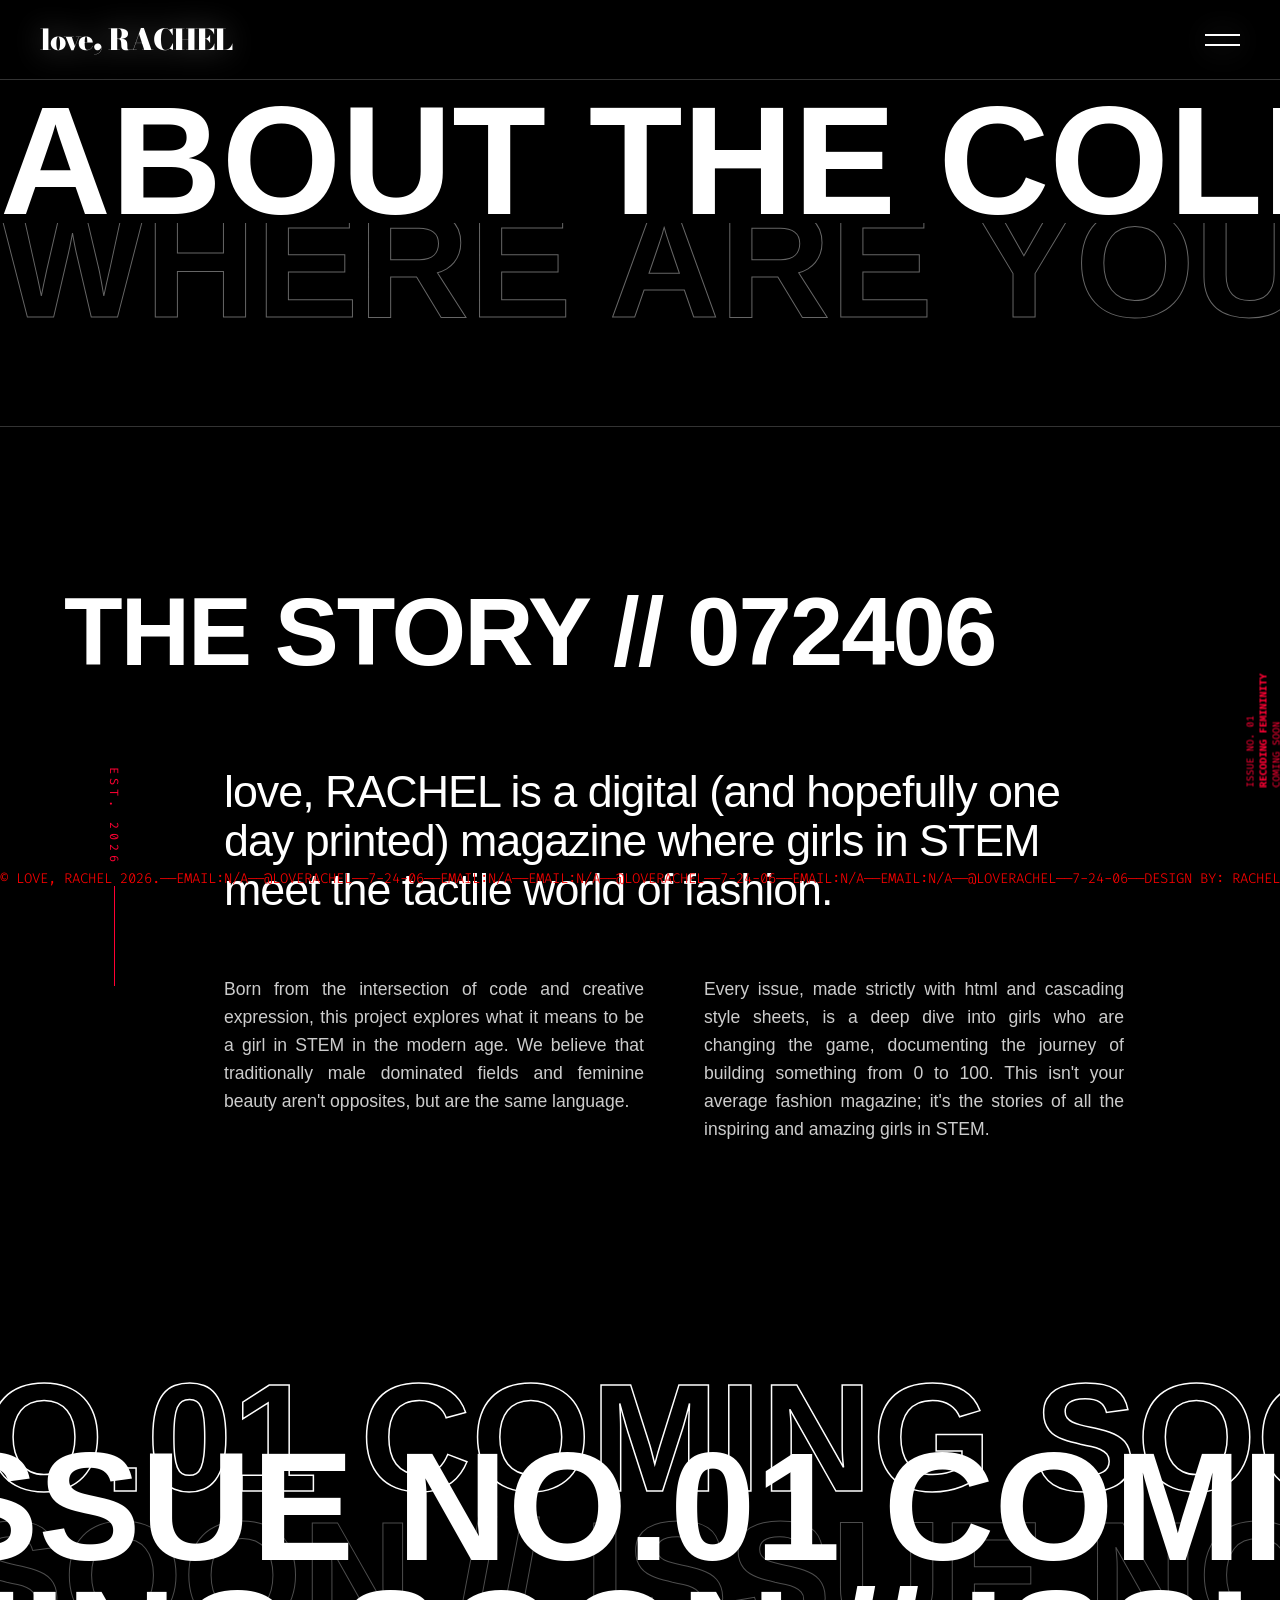
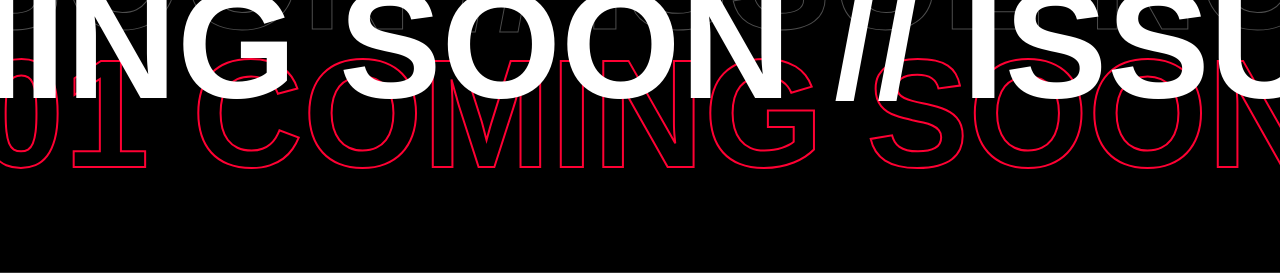
<file: about.html>
<!DOCTYPE html>
<html lang="en">
<head>
    <meta charset="UTF-8">
    <meta name="viewport" content="width=device-width, initial-scale=1.0">
    <title>ABOUT | love, RACHEL | FASHION AND STEM MAGAZINE</title>
     <link href="https://fonts.googleapis.com/css2?family=Bodoni+Moda:opsz,wght@6..96,900&family=Fira+Code:wght@300&display=swap" rel="stylesheet">
    <link rel="preconnect" href="https://rsms.me/">
    <link rel="stylesheet" href="https://rsms.me/inter/inter.css">
   <link rel="stylesheet" href="global.css">
</head>
<body>

<nav class="side-navigation" id="sideNav">
    <div class="nav-header">
        <div class="logo"><a href="index.html">love, RACHEL</a></div>
        <button class="menu-close" onclick="toggleMenu()">✕</button>
    </div>

    <section class="toc-section">
  
        
        <nav class="toc-nav">
            <a href="about.html" class="toc-item">
              
                <div class="toc-content">
                    <span class="toc-link">About</span>
                    <p>Architecting a new visual language for women in STEM.</p>
                     <p class="nav-alert">Where are you?</p>
                </div>
            </a>

            <a href="issues.html" class="toc-item">
              
                <div class="toc-content">
                    <span class="toc-link">Issues</span>
                    <p>From the best pointe shoes to bio-tech. Explore our latest features.</p>
                </div>
            </a>

            <a href="contact.html" class="toc-item">
           
                <div class="toc-content">
                    <span class="toc-link">Contact</span>
                    <p>Join the collective. How to contribute your voice.</p>
                   
                </div>
            </a>
        </nav>
    </section>
</nav>

<header class="mobile-header">
    <div class="logo"><a href="index.html">love, RACHEL</a></div>
    <button class="hamburger" onclick="toggleMenu()">
        <span></span>
        <span></span>
    </button>
</header>
<section class="hero-section">
    <div class="hero-row">
        <div class="marquee">
            <div class="track">
                <span>ABOUT THE COLLECTIVE // </span>
                <span>ABOUT THE COLLECTIVE // </span>
                <span>ABOUT THE COLLECTIVE // </span>
                <span>ABOUT THE COLLECTIVE // </span>
            </div>
        </div>
    </div>
    
    <div class="hero-row ghost-row">
        <div class="marquee reverse">
            <div class="track">
                <span>WHERE ARE YOU? // </span>
                <span>WHERE ARE YOU?  // </span>
                <span>WHERE ARE YOU?  // </span>
                <span>WHERE ARE YOU?  // </span>
            </div>
        </div>
    </div>
</section>
                    
  

<header class="mobile-header">
    <div class="logo"><a href="index.html">love, RACHEL</a></div>
    <button class="hamburger" onclick="toggleMenu()">
        <span></span>
        <span></span>
    </button>
</header>

  

    
<main class="about-section">
   

    <h1 class="about-title">THE STORY // 072406</h1>

    <div class="about-grid">
        <div class="grid-label">
            <span>EST. 2026</span>
            <div class="vertical-line"></div>
        </div>

        <article class="about-content">
            <p class="intro-text">
                love, RACHEL is a digital (and hopefully one day printed) magazine where girls in STEM meet the tactile world of fashion. 
            </p>
            <div class="story-columns">
                <p>
                    Born from the intersection of code and creative expression, this project explores what it means to be a girl in STEM in the modern age. We believe that traditionally male dominated fields and feminine beauty aren't opposites, but are the same language.
                </p>
                <p>
                    Every issue, made strictly with html and cascading style sheets, is a deep dive into girls who are changing the game, documenting the journey of building something from 0 to 100. This isn't your average fashion magazine; it's the stories of all the inspiring and amazing girls in STEM.
                </p>
            </div>
        </article>
    </div>
</main>
 <section class="chaos-footer">
    <div class="stack-container">
        <h2 class="stack-text outline slide-left">ISSUE NO.01 COMING SOON</h2>
        <h2 class="stack-text solid">// ISSUE NO.01 COMING</h2>
        <h2 class="stack-text outline-faded slide-right">SOON // ISSUE NO.01 //</h2>
        <h2 class="stack-text solid-overlap">COMING SOON // ISSUE //</h2>
        <h2 class="stack-text outline-bold">NO.01 COMING SOON // //</h2>
    </div>
</section>
<div class="ticker-wrap">
        <div class="ticker-content">
            <span>© love, RACHEL 2026.——EMAIL:N/A——@loverachel——7-24-06——EMAIL:N/A——EMAIL:N/A——@loverachel——7-24-06——EMAIL:N/A——EMAIL:N/A——@loverachel——7-24-06——DESIGN BY: RACHEL C——EMAIL:N/A——@loverachel——7-24-06——EMAIL:N/A</span>
        </div>
    </div>
     
    <div class="side-date">ISSUE NO. 01<br><strong>RECODING FEMININITY</strong><br>COMING SOON</div>
    <script src="script.js"></script>
</body>
</html>
</file>
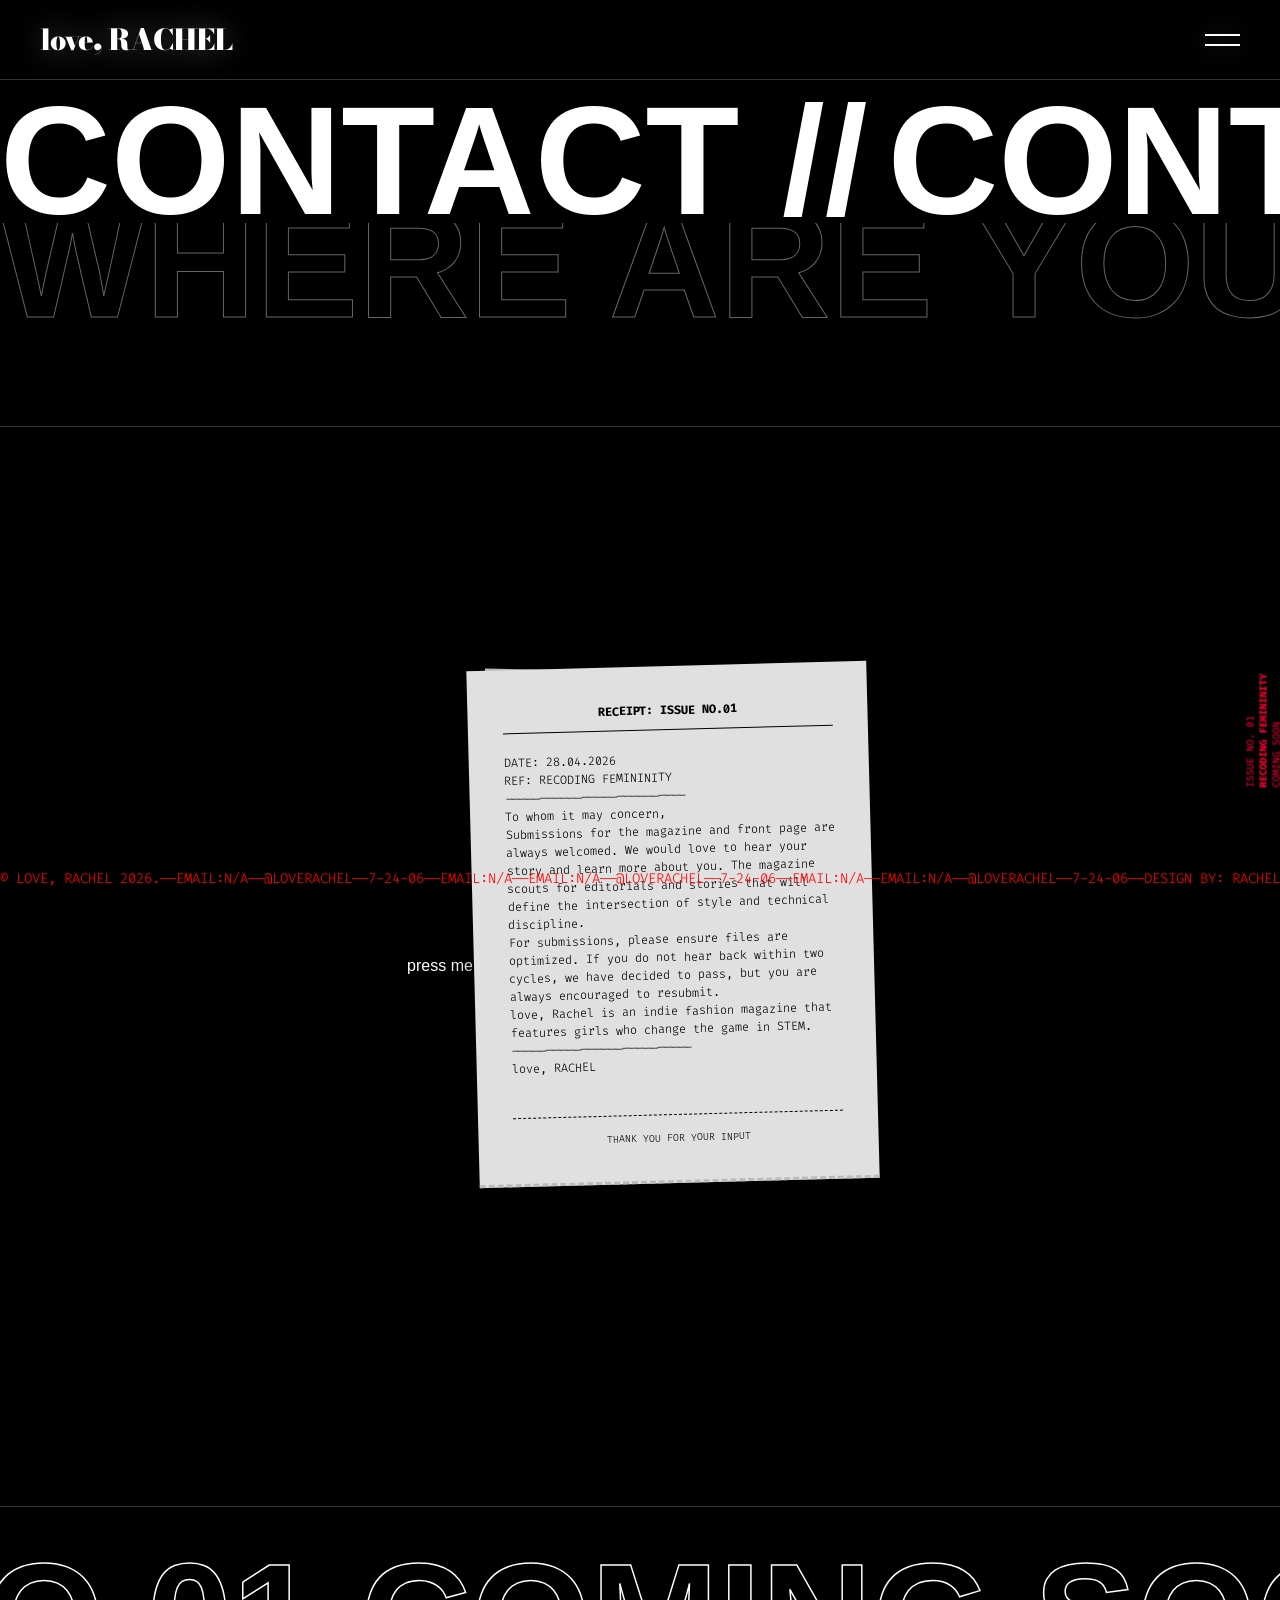
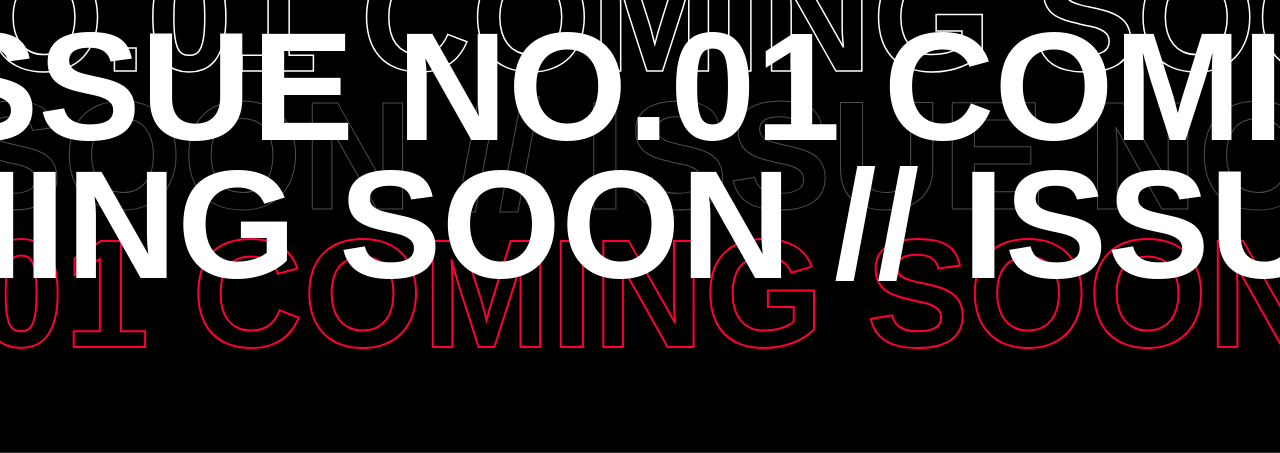
<file: contact.html>
<!DOCTYPE html>
<html lang="en">
<head>
    <meta charset="UTF-8">
    <meta name="viewport" content="width=device-width, initial-scale=1.0">
    <title> CONTACT | love, RACHEL | FASHION AND STEM MAGAZINE  </title>
    <link href="https://fonts.googleapis.com/css2?family=Bodoni+Moda:opsz,wght@6..96,900&family=Fira+Code:wght@300&display=swap" rel="stylesheet">
    <link rel="preconnect" href="https://rsms.me/">
    <link rel="stylesheet" href="https://rsms.me/inter/inter.css">
  <link rel="stylesheet" href="global.css">
</head>
<body>
<nav class="side-navigation" id="sideNav">
    <div class="nav-header">
        <div class="logo"><a href="index.html">love, RACHEL</a></div>
        <button class="menu-close" onclick="toggleMenu()">✕</button>
    </div>

    <section class="toc-section">
   
        
        <nav class="toc-nav">
            <a href="about.html" class="toc-item">
                
                <div class="toc-content">
                    <span class="toc-link">About</span>
                    <p>Architecting a new visual language for women in STEM.</p>
                </div>
            </a>

            <a href="issues.html" class="toc-item">
           
                <div class="toc-content">
                    <span class="toc-link">Issues</span>
                    <p>From the best pointe shoes to bio-tech. Explore our latest features.</p>
                </div>
            </a>

            <a href="contact.html" class="toc-item">
              
                <div class="toc-content">
                    <span class="toc-link">Contact</span>
                    <p>Join the collective. How to contribute your voice.</p>
                    <p class="nav-alert">Where are you?</p>
                </div>
            </a>
        </nav>
    </section>
</nav>

<header class="mobile-header">
    <div class="logo"><a href="index.html">love, RACHEL</a></div>
    <button class="hamburger" onclick="toggleMenu()">
        <span></span>
        <span></span>
    </button>
</header>
<section class="hero-section">
    <div class="hero-row">
        <div class="marquee">
            <div class="track">
                <span>CONTACT // </span>
                <span>CONTACT // </span>
                <span>CONTACT // </span>
                <span>CONTACT// </span>
            </div>
        </div>
    </div>
    
    <div class="hero-row ghost-row">
        <div class="marquee reverse">
            <div class="track">
                <span>WHERE ARE YOU? // </span>
                <span>WHERE ARE YOU?  // </span>
                <span>WHERE ARE YOU?  // </span>
                <span>WHERE ARE YOU?  // </span>
            </div>
        </div>
    </div>
</section>
                    
  

<header class="mobile-header">
    <div class="logo"><a href="index.html">love, RACHEL</a></div>
    <button class="hamburger" onclick="toggleMenu()">
        <span></span>
        <span></span>
    </button>
</header>
<section class="receipt-area">
  <p class="press-alert">press me</p>
    <div class="receipt-stack">
        <div class="receipt receipt-back">
            <div class="receipt-content">
                <p>--- CONTACT COLLECTIVE ---</p>
                <p>INSTAGRAM: @LOVERACHEL</p>
                <p>EMAIL: N/A [ACTIVE SCRIPTS ONLY]</p>
                <p>LOCATION: NYC_OFFICE_40.7128°N</p>
                <p>--------------------------</p>
                <p class="receipt-footer">SCAN FOR ENTRY</p>
            </div>
        </div>

        <div class="receipt receipt-front">
            <div class="receipt-content">
                <p class="receipt-title">RECEIPT: ISSUE NO.01</p>
                <p>DATE: 28.04.2026</p>
                <p>REF: RECODING FEMININITY</p>
                <p>--------------------------</p>
                <p class="greeting">To whom it may concern,</p>
                
                <p>Submissions for the magazine and front page are always welcomed. We would love to hear your story and learn more about you. The magazine scouts for editorials and stories that will define the intersection of style and technical discipline.</p>

                <p>For submissions, please ensure files are optimized. If you do not hear back within two cycles, we have decided to pass, but you are always encouraged to resubmit.</p>

                <p>love, Rachel is an indie fashion magazine that features girls who change the game in STEM.</p>
                
                <p>--------------------------</p>
                <div class="receipt-signature">love, RACHEL</div>
                <p class="receipt-footer">THANK YOU FOR YOUR INPUT</p>
            </div>
        </div>
    </div>
</section>

 
  
 <section class="chaos-footer">
    <div class="stack-container">
        <h2 class="stack-text outline slide-left">ISSUE NO.01 COMING SOON</h2>
        <h2 class="stack-text solid">// ISSUE NO.01 COMING</h2>
        <h2 class="stack-text outline-faded slide-right">SOON // ISSUE NO.01 //</h2>
        <h2 class="stack-text solid-overlap">COMING SOON // ISSUE //</h2>
        <h2 class="stack-text outline-bold">NO.01 COMING SOON // //</h2>
    </div>
</section>
    
<div class="ticker-wrap">
        <div class="ticker-content">
            <span>© love, RACHEL 2026.——EMAIL:N/A——@loverachel——7-24-06——EMAIL:N/A——EMAIL:N/A——@loverachel——7-24-06——EMAIL:N/A——EMAIL:N/A——@loverachel——7-24-06——DESIGN BY: RACHEL C——EMAIL:N/A——@loverachel——7-24-06——EMAIL:N/A</span>
        </div>
    </div>
    
    <div class="side-date">ISSUE NO. 01<br><strong>RECODING FEMININITY</strong><br>COMING SOON</div>
    <script src="script.js"></script>

</body>
</html>
</file>
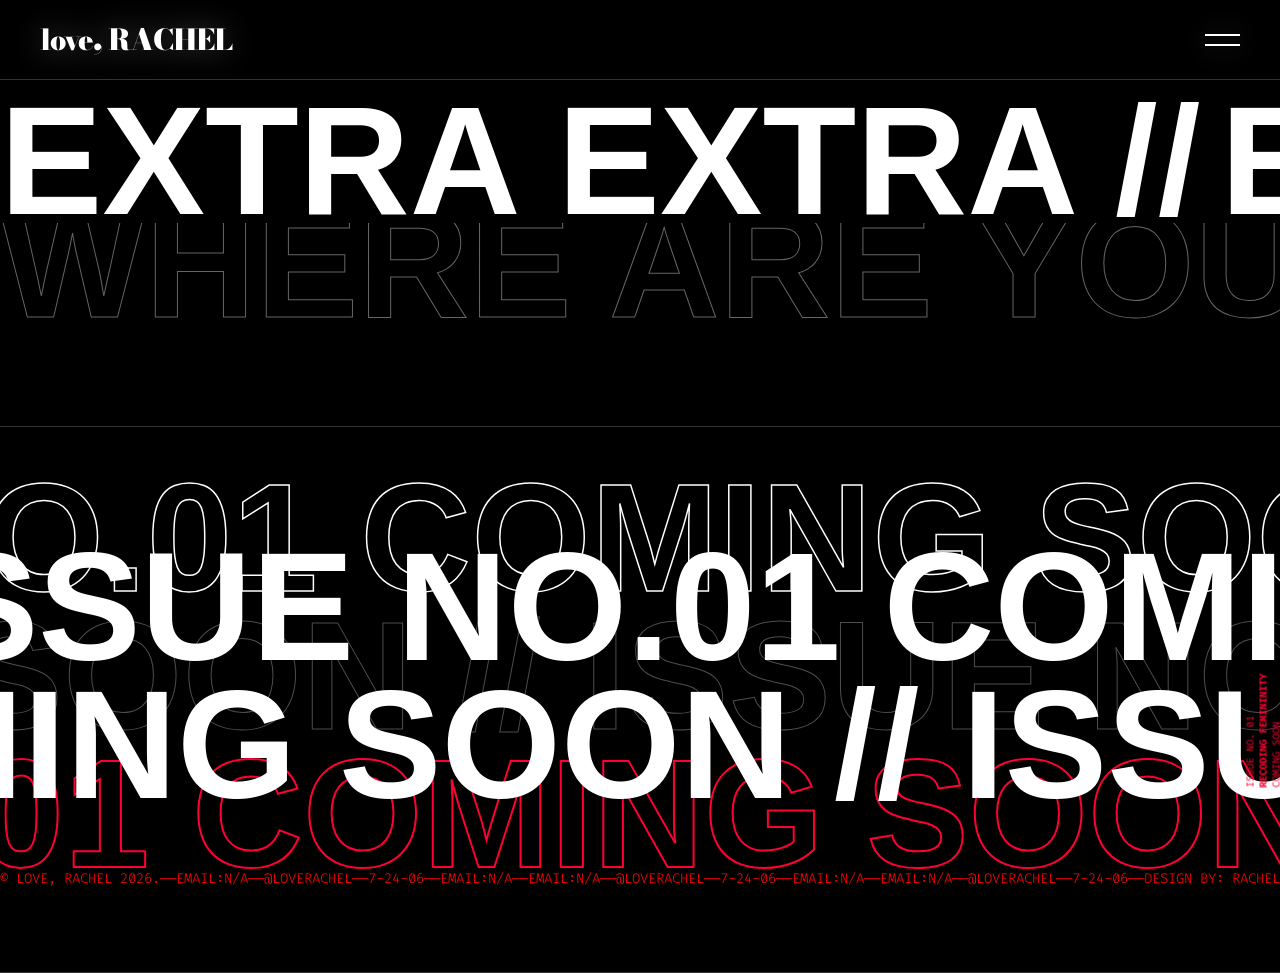
<file: issues.html>
<!DOCTYPE html>
<html lang="en">
<head>
    <meta charset="UTF-8">
    <meta name="viewport" content="width=device-width, initial-scale=1.0">
    <title>ISSUES | love, RACHEL | FASHION AND STEM MAGAZINE</title>
     <link href="https://fonts.googleapis.com/css2?family=Bodoni+Moda:opsz,wght@6..96,900&family=Fira+Code:wght@300&display=swap" rel="stylesheet">
    <link rel="preconnect" href="https://rsms.me/">
    <link rel="stylesheet" href="https://rsms.me/inter/inter.css">
    <link rel="stylesheet" href="global.css">
    
</head>
<body>
 <nav class="side-navigation" id="sideNav">
    <div class="nav-header">
        <div class="logo"><a href="index.html">love, RACHEL</a></div>
        <button class="menu-close" onclick="toggleMenu()">✕</button>
    </div>

    <section class="toc-section">
     
        
        <nav class="toc-nav">
            <a href="about.html" class="toc-item">
     
                <div class="toc-content">
                    <span class="toc-link">About</span>
                    <p>Architecting a new visual language for women in STEM.</p>
                </div>
            </a>

            <a href="issues.html" class="toc-item">
             
                <div class="toc-content">
                    <span class="toc-link">Issues</span>
                    <p>From algorithmic bias to bio-tech. Explore our latest features.</p>
                     <p class="nav-alert">Where are you?</p>
                </div>
            </a>

            <a href="contact.html" class="toc-item">
            
                <div class="toc-content">
                    <span class="toc-link">Contact</span>
                    <p>Join the collective. How to contribute your voice.</p>
                   
                </div>
            </a>
        </nav>
    </section>
</nav>

<header class="mobile-header">
    <div class="logo"><a href="index.html">love, RACHEL</a></div>
    <button class="hamburger" onclick="toggleMenu()">
        <span></span>
        <span></span>
    </button>
</header>
<section class="hero-section">
    <div class="hero-row">
        <div class="marquee">
            <div class="track">
                <span>EXTRA EXTRA // </span>
                <span>EXTRA EXTRA // </span>
                <span>EXTRA EXTRA // </span>
                <span>EXTRA EXTRA// </span>
            </div>
        </div>
    </div>
    
    <div class="hero-row ghost-row">
        <div class="marquee reverse">
            <div class="track">
                <span>WHERE ARE YOU? // </span>
                <span>WHERE ARE YOU?  // </span>
                <span>WHERE ARE YOU?  // </span>
                <span>WHERE ARE YOU?  // </span>
            </div>
        </div>
    </div>
</section>
                    
  

<header class="mobile-header">
    <div class="logo"><a href="index.html">love, RACHEL</a></div>
    <button class="hamburger" onclick="toggleMenu()">
        <span></span>
        <span></span>
    </button>
</header>


  
 <section class="chaos-footer">
    <div class="stack-container">
        <h2 class="stack-text outline slide-left">ISSUE NO.01 COMING SOON</h2>
        <h2 class="stack-text solid">// ISSUE NO.01 COMING</h2>
        <h2 class="stack-text outline-faded slide-right">SOON // ISSUE NO.01 //</h2>
        <h2 class="stack-text solid-overlap">COMING SOON // ISSUE //</h2>
        <h2 class="stack-text outline-bold">NO.01 COMING SOON // //</h2>
    </div>
</section>
    
<div class="ticker-wrap">
        <div class="ticker-content">
            <span>© love, RACHEL 2026.——EMAIL:N/A——@loverachel——7-24-06——EMAIL:N/A——EMAIL:N/A——@loverachel——7-24-06——EMAIL:N/A——EMAIL:N/A——@loverachel——7-24-06——DESIGN BY: RACHEL C——EMAIL:N/A——@loverachel——7-24-06——EMAIL:N/A</span>
        </div>
    </div>
    
    <div class="side-date">ISSUE NO. 01<br><strong>RECODING FEMININITY</strong><br>COMING SOON</div>
    <script src="script.js"></script>

</body>
</html>
</file>
<file: global.css>
:root {
    --bg-color: #000000;
    --text-color: #ffffff;
    --accent: #ff0033; 
    --border: 1px solid #333;
    --inter: 'Inter', sans-serif;
    --bodoni: 'Bodoni Moda', serif;
    --fira: 'Fira Code', monospace;
}

* {
    margin: 0;
    padding: 0;
    box-sizing: border-box;
}

body {
    background-color: var(--bg-color);
    color: var(--text-color);
    font-family: var(--inter);
    overflow-x: hidden;
}

/* --- HEADER & NAVIGATION --- */
.mobile-header {
    position: fixed;
    top: 0;
    width: 100%;
    height: 80px;
    display: flex;
    justify-content: space-between;
    align-items: center;
    padding: 0 40px;
    background: rgba(0,0,0,0.9);
    
    border-bottom: var(--border);
    z-index: 1000;
    background: rgba(0, 0, 0, 0.7); 
    backdrop-filter: blur(15px); 
    -webkit-backdrop-filter: blur(15px); 
}

.logo a {
    font-family: var(--bodoni);
    font-weight: 900;
    font-size: 1.8rem;
    color: #fff;
    text-decoration: none;
    letter-spacing: -1px;
   
}

.hamburger {
    background: none;
    border: none;
    cursor: pointer;
    display: flex;
    flex-direction: column;
    gap: 8px;
    -webkit-tap-highlight-color: transparent; 
    outline: none; 
}

.hamburger span {
    display: block;
    width: 35px;
    height: 2px;
    background: #fff;
    
}

/* --- THE SIDE NAVIGATION (OVERLAY) --- */
.side-navigation {
    position: fixed;
    top: 0;
    right: -100%;
    width: 100%;
    height: 100vh;
    background: #000;
    z-index: 2000;
    transition: 0.6s cubic-bezier(0.85, 0, 0.15, 1);
    display: flex;
    flex-direction: column;
    padding: 60px;
    overflow-y: auto;
}

.side-navigation.active {
    right: 0;
}

.nav-header {
    display: flex;
    justify-content: space-between;
    border-bottom: var(--border);
    padding-bottom: 20px;
    margin-bottom: 40px;
}

.toc-nav {
    display: flex;
    flex-direction: column;
    gap: 40px;
}

.toc-link {
    font-family: 'Inter', sans-serif ;
    font-size: clamp(2.5rem, 8vw, 5rem); 
    line-height: 0.9;
    text-transform: uppercase;
    color: #fff;
    text-decoration: none; 
  
    display:block; 
}
a {
    text-decoration: none;
    color: inherit;
}

/* --- SECTION STABILIZER --- */
main {
    padding-top: 80px; 
}

section {
    position: relative;
    width: 100%;
    padding: 100px 5%; 
    border-bottom: var(--border);
}





/* --- TYPING BOX --- */
.typing-box-container {
    background: #000;
    display: flex;
    justify-content: center;
}

.typing-box {
    width: 100%;
    max-width: 900px;
    border: 1px solid #333;
}

.box-content {
    padding: 40px;
    font-size: clamp(1.2rem, 3vw, 2rem);
    min-height: 250px;
}
.cursor {
    color: #ff0033;
    font-weight: 300;
    margin-left: 5px;
    animation: blink 0.8s step-end infinite;
}

@keyframes blink {
    from, to { opacity: 1; }
    50% { opacity: 0; }
}

/* --- DATABASE SECTION --- */
.database-section {
    min-height: 80vh;
}

.database-title {
    font-family: 'Inter', sans-serif ;
    font-size: clamp(2.5rem, 6vw, 4rem);
    margin-bottom: 60px;
}

.model-pile-container {
    display: flex;
    justify-content: center;
    align-items: center;
    position: relative;
    min-height: 400px;
}

/* --- FOOTER ELEMENTS --- */
.ticker-wrap {

    position: fixed;

    bottom: 0;

    left: 0;

    width: 100%;

    background: transparent;

    padding: 12px 0;

    z-index: 1100;

}



.ticker-content {

    display: flex;

    white-space: nowrap;

    font-family: 'Fira Code', monospace;

    font-size: 14px;

    color: red;

    text-transform: uppercase;

    font-weight: 300;

   

}



.ticker-content span { padding-right: 60px; }

.side-date {
    position: fixed;
    bottom: 150px;
    right: -40px;
    transform: rotate(-90deg);
    font-family: var(--fira);
    font-size: 10px;
    color: var(--accent);
    z-index: 500;
}

@keyframes scroll-left {
    0% { transform: translateX(0); }
    100% { transform: translateX(-50%); }
}


@media (max-width: 1024px) {
    section { padding: 60px 5%; }
    
    .mobile-header { height: 60px; padding: 0 20px; }
    
    .toc-link { font-size: 2.5rem; }

    

    .model-pile-container {
        flex-direction: column;
        height: auto;
    }

    .model-card {
        position: relative; /* Stacks them vertically on phone */
        transform: none !important;
        margin: 20px 0;
        width: 100%;
        max-width: 300px;
    }

    .side-date { display: none; }
    
}
/* --- HERO SECTION STYLES --- */
.hero-section {
    padding: 100px 0; 
    display: flex;
    flex-direction: column;
    gap: 0; 
    overflow: hidden;
    cursor: crosshair;
}

.hero-row {
    position: relative;
    width: 100vw;
    z-index: 10;
}

.marquee {
    display: flex;
    overflow: hidden;
    white-space: nowrap;
}

.track {
    display: flex;
    animation: scroll-left 20s linear infinite;
}

.hero-row span {
    font-family: var(--inter); 
    font-weight: 900;
    font-size: clamp(4rem, 12vw, 10rem);
    line-height: 0.8;
    color: #fff;
    padding-right: 20px;
    transition: all 0.4s ease;
}


.ghost-row span {
    color: transparent;
    -webkit-text-stroke: 1px rgba(255, 255, 255, 0.4);
    margin-top: -20px; 
}

/* --- ANIMATIONS --- */
@keyframes scroll-left {
    from { transform: translateX(0); }
    to { transform: translateX(-50%); }
}

.reverse .track {
    animation-direction: reverse;
}

/* --- HOVER INTERACTION --- */

.hero-section:hover .hero-row span {
    color: transparent;
    -webkit-text-stroke: 1px var(--accent);
}

.hero-section:hover .ghost-row span {
    color: #fff;
    -webkit-text-stroke: 0px transparent;
    text-shadow: 0 0 20px rgba(255,255,255,0.2);
}


.hero-section:hover .track {
    animation-duration: 5s; /* Speeds up on hover */
}
.chaos-footer {
    background: #000;
    padding: 100px 0;
    overflow: hidden;
    width: 100%;
}

.stack-container {
    display: flex;
    flex-direction: column;
    align-items: center; /* Centers the stack generally */
}

.stack-text {
    font-family: var(--inter);
    font-weight: 900;
    font-size: clamp(3rem, 12vw, 10rem);
    line-height: 0.75; 
    margin-top: -0.3em; 
    white-space: nowrap;
    text-transform: uppercase;
    transition: all 0.3s ease;
}


.stack-text.solid {
    color: #fff;
    z-index: 10;
}

.stack-text.solid-overlap {
    color: #fff;
    z-index: 8;
    margin-left: -5%; 
}

.stack-text.outline {
    color: transparent;
    -webkit-text-stroke: 1.5px #fff;
    z-index: 5;
}

.stack-text.outline-faded {
    color: transparent;
    -webkit-text-stroke: 1px rgba(255,255,255,0.3);
    z-index: 2;
}

.stack-text.outline-bold {
    color: transparent;
    -webkit-text-stroke: 2px var(--accent);
    z-index: 1;
}


.slide-left { transform: translateX(-10%); }
.slide-right { transform: translateX(10%); }


.stack-container:hover .stack-text {
    margin-top: -0.1em; 
    -webkit-text-stroke: 1px #fff;
}
.model-card {
    position: absolute;
    width: 280px; 
    height: 350px;
    background: #fdfdfd; 
    border: 1px solid #ddd;
  
    padding: 15px 15px 60px 15px; 
    transition: all 0.6s cubic-bezier(0.23, 1, 0.32, 1);
    filter: grayscale(100%);
    box-shadow: 0 10px 30px rgba(0,0,0,0.5);
    display: flex;
    flex-direction: column;
}

.model-card img {
    width: 100%;
    height: 100%;
    object-fit: cover; 
    display: block;
}

.polaroid-caption {
    position: absolute;
    bottom: 15px;
    right: 20px;
    font-family: 'Fira Code', monospace;
    font-weight: 300;
    font-size: 12px;
    color: #333;
    letter-spacing: 1px;
}


.card-1 { transform: rotate(-5deg) translateX(-60px); z-index: 4; }
.card-2 { transform: rotate(5deg) translateX(-20px); z-index: 3; }
.card-3 { transform: rotate(-2deg) translateX(20px); z-index: 2; }
.card-4 { transform: rotate(8deg) translateX(60px); z-index: 1; }


.model-pile-container:hover .model-card {
    position: relative; 
    transform: rotate(0) translateX(0) translateY(-20px);
    margin: 0 15px;
    filter: grayscale(0);
    box-shadow: 0 20px 40px rgba(0,0,0,0.8);
}


.model-card:hover {
    z-index: 100 !important;
    transform: scale(1.05) translateY(-30px) !important;
}
/* ---RECEIPT SYSTEM --- */
.receipt-area {
    min-height: 120vh; 
    display: flex;
    justify-content: center;
    align-items: center;
    background: #000;
    padding: 150px 20px;
}

.receipt-stack {
    position: relative;
    width: 100%;
    max-width: 400px;
    height: 600px; 
    cursor: pointer;
}

.receipt {
    position: absolute;
    width: 100%;
    background: #e0e0e0; 
    color: #000;
    padding: 35px;
    font-family: 'Fira Code', monospace;
    font-weight: 300;
    font-size: 12px;
    line-height: 1.5;
    box-shadow: 0 10px 30px rgba(0,0,0,0.5);
    transition: all 0.7s cubic-bezier(0.19, 1, 0.22, 1);
    border-bottom: 3px dashed #bbb;
}

/* Back Receipt - Hidden behind */
.receipt-back {
    z-index: 1;
    transform: rotate(1deg) scale(0.95);
    background: #d1d1d1;
    top: 0;
}

/* Front Receipt - Main view */
.receipt-front {
    z-index: 5;
    transform: rotate(-1.5deg);
    top: 0;
}

/* --- THE REVEAL TRANSFORMATION --- */
.receipt-stack:hover .receipt-front {
    
    transform: translateY(70%) rotate(2deg); 
    opacity: 0.3;
}

.receipt-stack:hover .receipt-back {
   
    transform: translateY(-50%) rotate(-1deg) scale(1);
    background: #ffffff;
    z-index: 10; /* Brings it to the very top */
    box-shadow: 0 20px 50px rgba(0,0,0,0.8);
}

/* Typography Tweaks */
.receipt-title {
    font-weight: 700;
    text-align: center;
    border-bottom: 1px solid #000;
    margin-bottom: 20px !important;
    padding-bottom: 10px;
}

.receipt-footer {
    margin-top: 40px;
    text-align: center;
    font-size: 10px;
    border-top: 1px dashed #000;
    padding-top: 15px;
}


@media (max-width: 600px) {
    .receipt-stack:hover .receipt-front {
        transform: translateY(80%) rotate(0deg);
    }
    .receipt-stack:hover .receipt-back {
        transform: translateY(-60%) rotate(0deg);
    }
}
.nav-alert {
    color: var(--accent);
    font-family: var(--fira);
    font-size: 12px;
    text-transform: uppercase;
    margin-top: 10px;
    letter-spacing: 1px;
    
    animation: blink 1.5s infinite;
}
.press-alert {
    animation: blink 1.5s infinite;
}

@keyframes blink {
    50% { opacity: 0; }
}

/* --- ABOUT SECTION STYLES --- */
.about-section {
    position: relative;
    padding: 150px 5%;
    background-color: var(--bg-color);
    min-height: 100vh;
    overflow: hidden; 
    
}




/* Main Title */
.about-title {
    font-family: var(--inter);
    font-weight: 900;
    font-size: clamp(2rem, 8vw, 6rem);
    letter-spacing: -2px;
    margin-bottom: 80px;
    position: relative;
    z-index: 10;
}

/* Asymmetrical Grid */
.about-grid {
    display: grid;
    grid-template-columns: 100px 1fr;
    gap: 60px;
    position: relative;
    z-index: 10;
}

.grid-label {
    font-family: var(--fira);
    font-size: 12px;
    writing-mode: vertical-rl; 
    text-transform: uppercase;
    letter-spacing: 4px;
    display: flex;
    align-items: center;
    color: var(--accent);
}

.vertical-line {
    width: 1px;
    height: 100px;
    background: var(--accent);
    margin-top: 20px;
}

/* Content Area */
.about-content {
    max-width: 900px;
}

.intro-text {
    font-size: clamp(1.5rem, 4vw, 2.8rem);
    font-weight: 500;
    line-height: 1.1;
    margin-bottom: 60px;
    letter-spacing: -1px;
}


.story-columns {
    column-count: 2; 
    column-gap: 60px;
    font-family: var(--inter);
    font-size: 1.1rem;
    line-height: 1.6;
    color: rgba(255, 255, 255, 0.8);
    text-align: justify;
}

.story-columns p {
    margin-bottom: 20px;
}

/* MOBILE  */
@media (max-width: 1024px) {
    .about-grid {
        grid-template-columns: 1fr;
    }
    
    .grid-label {
        writing-mode: horizontal-tb;
        flex-direction: row;
        margin-bottom: 20px;
    }
    
    .vertical-line {
        width: 50px;
        height: 1px;
        margin: 0 0 0 20px;
    }

    .story-columns {
        column-count: 1; 
    }
    
    
}
</file>
